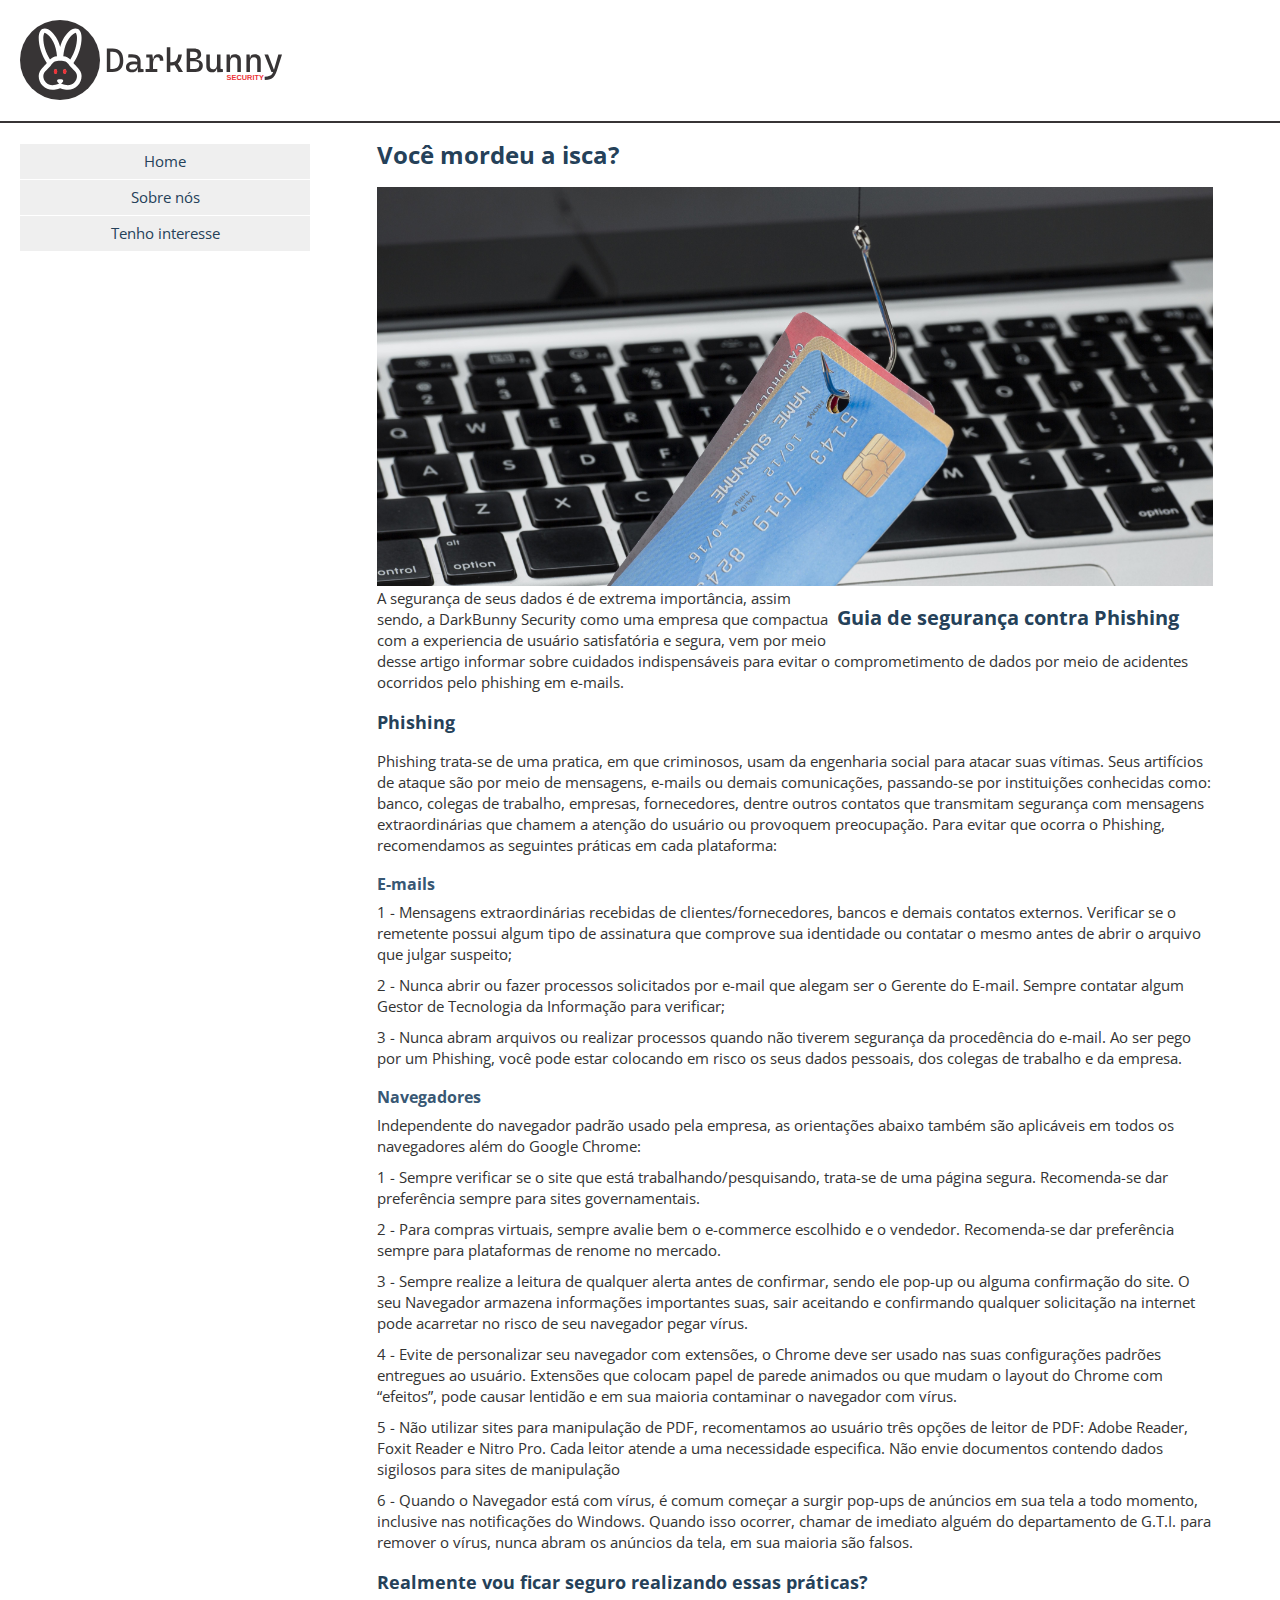
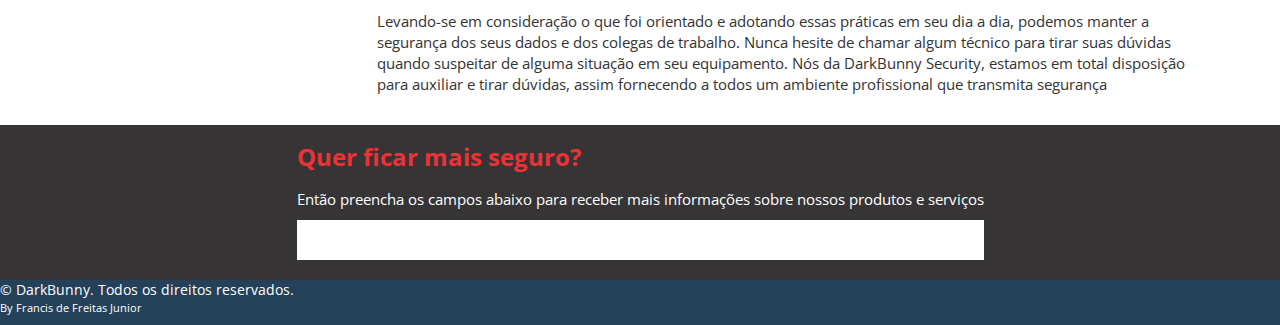
<file: guia-seguranca-contra-phishing.html>
<!DOCTYPE html>
<html lang="en">
<head>
    <meta charset="UTF-8">
    <meta http-equiv="X-UA-Compatible" content="IE=edge">
    <meta name="viewport" content="width=device-width, initial-scale=1.0">

    <!-- CSS -->
    <link rel="stylesheet" href="src/css/reset.css">
    <link rel="stylesheet" href="src/css/styles.css">

    <!-- icones -->
    <link rel="shortcut icon" href="./images/favicon.cc"> <!-- 17x17 pixels -->
    <link rel="apple-touch-icon" href="./images/icon-touch-retina.png">
    <link rel="apple-touch-icon" href="./images/icon-touch-retina-iphone.png">
    <link rel="apple-touch-icon" href="./images/icon-touch-retina-ipad.png">

    <!-- Google Fonts -->
    <link rel="preconnect" href="https://fonts.googleapis.com">
    <link rel="preconnect" href="https://fonts.gstatic.com" crossorigin>
    <link href="https://fonts.googleapis.com/css2?family=Open+Sans:wght@300;400;700&display=swap" rel="stylesheet">

    <title>DarkBunny</title>
</head>
<body>

    <div class="main-container">
        <header>
            <div class="container">
                <img src="src/img/DarkBunny.svg" alt="DarkBunny">
            </div>
        </header>
        <section>
            <div class="container">
                <nav>
                    <ul>
                        <li><a href="https://francisfreitasjunior.github.io/project-blog-and-marketing-email/index.html">Home</a></li>
                        <li><a href="#">Sobre nós</a></li>
                        <li><a href="#tenho-interesse">Tenho interesse</a></li>
                    </ul>
                </nav>
                <article class="alinhamento">
                    <div class="container">
                        <h1>Você mordeu a isca?</h1>

                        <img src="./src/img/phishing.jpg" alt="Segurança da informação">

                        <h2>Guia de segurança contra Phishing</h2>

                        <p>
                            A segurança de seus dados é de extrema importância, assim sendo, a DarkBunny Security como uma empresa que compactua com a experiencia de usuário satisfatória e segura, vem por meio desse artigo informar sobre cuidados indispensáveis para evitar o comprometimento de dados por meio de acidentes ocorridos pelo phishing em e-mails.
                        </p>

                        <h3>Phishing</h3>

                        <p>Phishing trata-se de uma pratica, em que criminosos, usam da engenharia social para atacar suas vítimas. Seus artifícios de ataque são por meio de mensagens, e-mails ou demais comunicações, passando-se por instituições conhecidas como: banco, colegas de trabalho, empresas, fornecedores, dentre outros contatos que transmitam segurança com mensagens extraordinárias que chamem a atenção do usuário ou provoquem preocupação. Para evitar que ocorra o Phishing, recomendamos as seguintes práticas em cada plataforma:</p>

                        <h4>E-mails</h4>
                        
                        <p>
                            1 - Mensagens extraordinárias recebidas de clientes/fornecedores, bancos e demais contatos externos. Verificar se o remetente possui algum tipo de assinatura que comprove sua identidade ou contatar o mesmo antes de abrir o arquivo que julgar suspeito;
                        </p>

                        <p>
                            2 - Nunca abrir ou fazer processos solicitados por e-mail que alegam ser o Gerente do E-mail. Sempre contatar algum Gestor de Tecnologia da Informação para verificar;
                        </p>

                        <p>
                            3 - Nunca abram arquivos ou realizar processos quando não tiverem segurança da procedência do e-mail. Ao ser pego por um Phishing, você pode estar colocando em risco os seus dados pessoais, dos colegas de trabalho e da empresa.
                        </p>

                        <h4>Navegadores</h4>
                        
                        <p>
                            Independente do navegador padrão usado pela empresa, as orientações abaixo também são aplicáveis em todos os navegadores além do Google Chrome:
                        </p>

                        <p>
                            1 - Sempre verificar se o site que está trabalhando/pesquisando, trata-se de uma página segura. Recomenda-se dar preferência sempre para sites governamentais.
                        </p>

                        <p>
                            2 - Para compras virtuais, sempre avalie bem o e-commerce escolhido e o vendedor. Recomenda-se dar preferência sempre para plataformas de renome no mercado.
                        </p>

                        <p>
                            3 - Sempre realize a leitura de qualquer alerta antes de confirmar, sendo ele pop-up ou alguma confirmação do site. O seu Navegador armazena informações importantes suas, sair aceitando e confirmando qualquer solicitação na internet pode acarretar no risco de seu navegador pegar vírus.
                        </p>

                        <p>
                            4 - Evite de personalizar seu navegador com extensões, o Chrome deve ser usado nas suas configurações padrões entregues ao usuário. Extensões que colocam papel de parede animados ou que mudam o layout do Chrome com “efeitos”, pode causar lentidão e em sua maioria contaminar o navegador com vírus.
                        </p>

                        <p>
                            5 - Não utilizar sites para manipulação de PDF, recomentamos ao usuário três opções de leitor de PDF: Adobe Reader, Foxit Reader e Nitro Pro. Cada leitor atende a uma necessidade especifica. Não envie documentos contendo dados sigilosos para sites de manipulação
                        </p>

                        <p>
                            6 - Quando o Navegador está com vírus, é comum começar a surgir pop-ups de anúncios em sua tela a todo momento, inclusive nas notificações do Windows. Quando isso ocorrer, chamar de imediato alguém do departamento de G.T.I. para remover o vírus, nunca abram os anúncios da tela, em sua maioria são falsos.
                        </p>

                        <h3>Realmente vou ficar seguro realizando essas práticas?</h3>

                        <p>
                            Levando-se em consideração o que foi orientado e adotando essas práticas em seu dia a dia, podemos manter a segurança dos seus dados e dos colegas de trabalho. Nunca hesite de chamar algum técnico para tirar suas dúvidas quando suspeitar de alguma situação em seu equipamento. Nós da DarkBunny Security, estamos em total disposição para auxiliar e tirar dúvidas, assim fornecendo a todos um ambiente profissional que transmita segurança
                        </p>
                        
                    </div>
                </article>
               
            </div>
        </section>  
        <section id="tenho-interesse">
            <div class="container">
                <article>
                    <h1>Quer ficar mais seguro?</h1>
                    <p>Então preencha os campos abaixo para receber mais informações sobre nossos produtos e serviços</p>

                    <div class="cognito">
                        <script src="https://www.cognitoforms.com/f/seamless.js" data-key="138RxPMifk24QjqlUI-WkQ" data-form="1"></script>
                        <script>Cognito.load("forms", { id: "1" });</script>
                    </div>

                </article>
            </div>
        </section>
        <footer>
            <div class="container">
                <p>&copy; DarkBunny. Todos os direitos reservados.
            <small>By Francis de Freitas Junior</small></p>
            </div>
        </footer>
    </div>
</body>
</html>
</file>
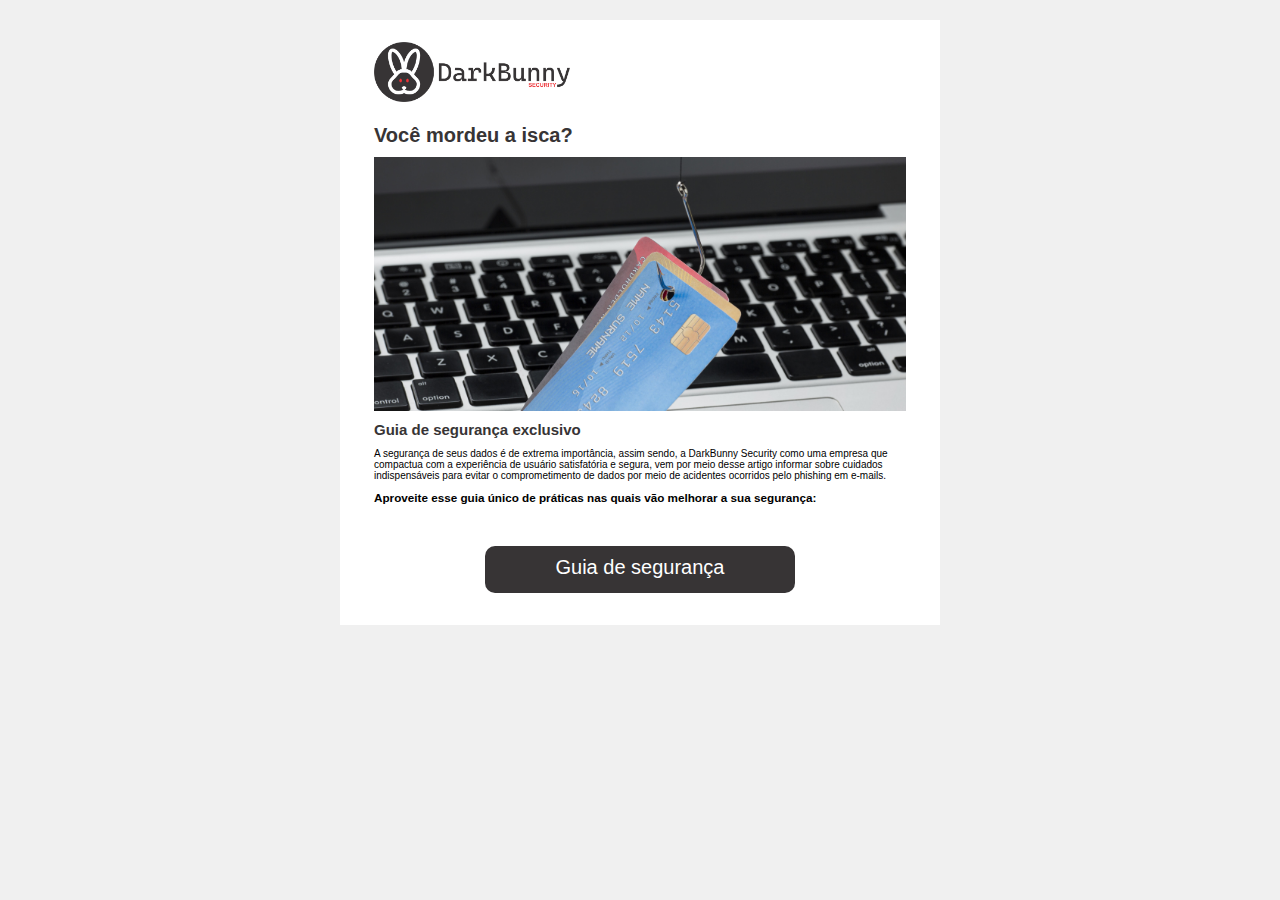
<file: newslatter.html>
<!DOCTYPE html>
<html lang="en">
<head>
    <meta charset="UTF-8">
    <meta http-equiv="X-UA-Compatible" content="IE=edge">
    <meta name="viewport" content="width=device-width, initial-scale=1.0">
    <title>DarkBunny - Newsletter</title>
    <style>
        * {
            margin: 0 0 10px;
            padding: 0;
            border: 0 none;
        }

        html {
            font-size: 62.5%;
        }

        img {
            max-width: 100%;
            height: auto;
        }

        @media (max-width: 600px) {
            table {
                width: 100% !important;
                min-width: 320px;
            }  
            h1 {
                font-size: 1.rem;
            }
        }
    </style>
</head>
<body style="background-color: #f0f0f0;">

    <table style="background:#fff; width: 600px; margin: 20px auto; font-family: sans-serif;">
        <tr>
            <td style="width: 10px;"></td>
            <td>
                <a href="https://francisfreitasjunior.github.io/project-blog-and-marketing-email/index.html">
                <img style="border: 0; display: block; margin: 20px 20px 0; height: 60px;" src="https://francisfreitasjunior.github.io/project-blog-and-marketing-email/src/img/DarkBunny.png" alt="DarkBunny"></a>
            </td>
            <td style="width: 10px;"></td>
        </tr>
        <tr>
            <td style="width: 10px;"></td>
            <td>
                <div style="padding: 20px;">
                    <h1 style="color: #373435;">Você mordeu a isca?</h1>

                    <a href="https://francisfreitasjunior.github.io/project-blog-and-marketing-email/index.html"><img style="border: 0; display: block; margin-bottom: 10px; max-width: 100%;"  src="https://francisfreitasjunior.github.io/project-blog-and-marketing-email/src/img/phishing.jpg" alt="Aprenda a criar o site de seu negócio"></a>

                    <h2 style="color: #373435;">Guia de segurança exclusivo</h2>

                    <p>A segurança de seus dados é de extrema importância, assim sendo, a DarkBunny Security como uma empresa que compactua com a experiência de usuário satisfatória e segura, vem por meio desse artigo informar sobre cuidados indispensáveis para evitar o comprometimento de dados por meio de acidentes ocorridos pelo phishing em e-mails.</p>

                    <h3>Aproveite esse guia único de práticas nas quais vão melhorar a sua segurança:</h3>
                </div>
            </td>
            <td style="width: 10px;"></td>
        </tr>
        <tr>
            <td colspan="3">
                <span style="background-color: #373435; display: block; padding: 10px 5px 7px; margin: 0 auto;  width: 300px; height: 30px; text-align: center;  margin-bottom: 30px; border-radius: 10px; color: #fff;" >
                <a style="font-size: 20px; text-decoration: none; color: #fff;" href="https://francisfreitasjunior.github.io/project-blog-and-marketing-email/index.html">Guia de segurança</a></span>
            </td>
        </tr>
    </table>
    
</body>
</html>
</file>
<file: src/css/styles.css>
html {
    font-size: 62.5%;
    scroll-behavior: smooth;
}

body {
    background-color: #ff0000; 
    font-family: 'Open Sans', sans-serif;
    max-width: 100vw;
}

.main-container {
    display: block;
    max-width: 100%;
}

.container {
    display: block;
    float: left;
    margin: 0 auto;
}

header {
    box-sizing: border-box;
    background: #fff;
    display: block;
    float: left;
    border-bottom: 2px solid #373435;
    width: 100%;
    padding: 20px;
}

header img{
    height: 80px;
}

h1 {
    font-size: 2.4rem;
    color: #254159;
    margin-bottom: 20px;
}

h2 {
    font-size: 2rem;
    color: #254159;
    margin-bottom: 20px;
    margin-top: 20px;
}

h3 {
    font-size: 1.8rem;
    color: #254159;
    margin-bottom: 20px;
    padding-top: 10px;
}

h4 {
    font-size: 1.6rem;
    color: #385874;
    margin-bottom: 10px;
    padding-top: 10px;
}

p {
    margin-bottom: 10px;
    line-height: 1.4;
    color: #333;
}

img {
    max-width: 100%;
    height: auto;
}

#tenho-interesse {
    background-color: #373435;
    width: 100%;
}

#tenho-interesse h1{
    color: #ED3237;
}

#tenho-interesse p{
    color: #FFFFFF;
}

#tenho-interesse form,
.cognito.c-med .c-forms-form,
.cognito.c-med .c-forms-form div {
    background-color: #b8c8d6 !important;
}

#tenho-interesse .cog-page__navigation {
    text-align: center;
}

ol li {
    font-size: 1.4rem;
    color: #454545;
}

section {
    box-sizing: border-box;
    background-color: #fff;
    display: block;
    float: left;
    font-size: 1.5rem; /* equivalente a 15px */
    padding: 20px;
    width: 100%;
}


section nav {
    display: block;
    float: left;
}

nav li {
    background-color: #efefef;
    margin: 1px 20px 1px 0;
    padding: 10px;
}

nav li:hover {
    background-color: #dfdfdf;
}

nav a {
    text-decoration: none;
    color: #254159;
}

nav a:hover {
    color: #385874;
}

nav ul {
    text-align: center;
}


section article {
    box-sizing: border-box;
    display: block;
}

.container nav{
    width: 25%;
}

article .container {
    width: 90%;
}

.alinhamento {
    display: flex;
    justify-content: center;
}

footer {
    box-sizing: border-box;
    background-color: #254159;  
    display: block;
    float: left;
    width: 100%;
}

footer p {
    color: #ffffff;
    font-size: 1.4rem;
}

footer small {
    font-size: 80%;
    display: block;
}

.cognito {
    overflow: hidden !important;
    background-color: #FFFFFF;
    padding: 20px;
}

#tenho-interesse {
    display: flex;
    justify-content: center;
}

/* parte nova */

#banner {
    background-image: url('../img/DarkBunnyBanner.jpg');
    background-repeat: no-repeat;
    background-position: center;
    background-size: cover;
    width: 100%;
    height: 60vh;
}

#banner .container {
    float: right;
}

.legenda-container {
    width: 300px;
    display: block;
    text-align: center;
    margin: 40px 0 0 0;
}


.legenda {
    background-color: rgba(255, 255, 255, .8);
    padding: 20px;
    border-radius: 5px;
}

.legenda h5,
.legenda h4 {
    color: #254159;
    line-height: 150%;
}

.button-cta {
    border-radius: 25px;
    display: inline-block;
    background-color: #373435;
    color: #A3C3C4;
    font-size: 1.8rem;
    text-transform: uppercase;
    box-shadow: 1px 1px 4px #A3C3C4 ;
    padding: 10px 15px;
    width: auto;
    text-decoration: none;
    font-weight: 300;
    margin: 20px auto;
}


#saiba-mais {
    display: block;
    background-color: #eaeff3;
    padding: 40px;
}

#saiba-mais img {
    width: 45%;
    display: block;
    float: left;
}

#saiba-mais p, h2 {
    width: 45%;
    display: block;
    float: right;
}

#perguntas-frequentes {
    background-color: #8DAAB4;
    padding: 40px;
}

#perguntas-frequentes .container {
    display: flex;
}

.duvida, .duvida-imagem {
    width: 50%;
}

dl {
    margin: 20px 0 ;
}
dt {
    font-family: 'Open Sans';
    font-weight: 700;
    font-size: 1.6rem;
    color: #254159;
    margin-bottom: 5px;
}

dd {
    margin-left: 20px;
    margin-bottom: 20px;
    font-size: 1.4rem;
}




@media (max-width: 425px) {
    
    section .container {
        width: 100%;
    }

    section article {
        width: 100%;
    }  

    .container nav{
        width: 100%;
    }

    .container li {
        margin: 0px 0px 10px 0px;
    }

    .container {
        padding-left: 1%;
        padding-right: 1%;
    }

    .legenda-container {
        width: 100%;
        display: block;
        text-align: center;
        margin: 40px 0 0 0;
    }

    #saiba-mais {
        display: flex;
        background-color: #eaeff3;
        padding: 40px;
    }

    #saiba-mais img {
        width: 100%;
        display: flex;
        float: left;
    }
    
    #saiba-mais p, h2 {
        width: 100%;
        display: block;
        float: right;
    }

    .duvida, .duvida-imagem {
        width: 100%;
    }

    #perguntas-frequentes .container {
        display: block;
    }
}
</file>
